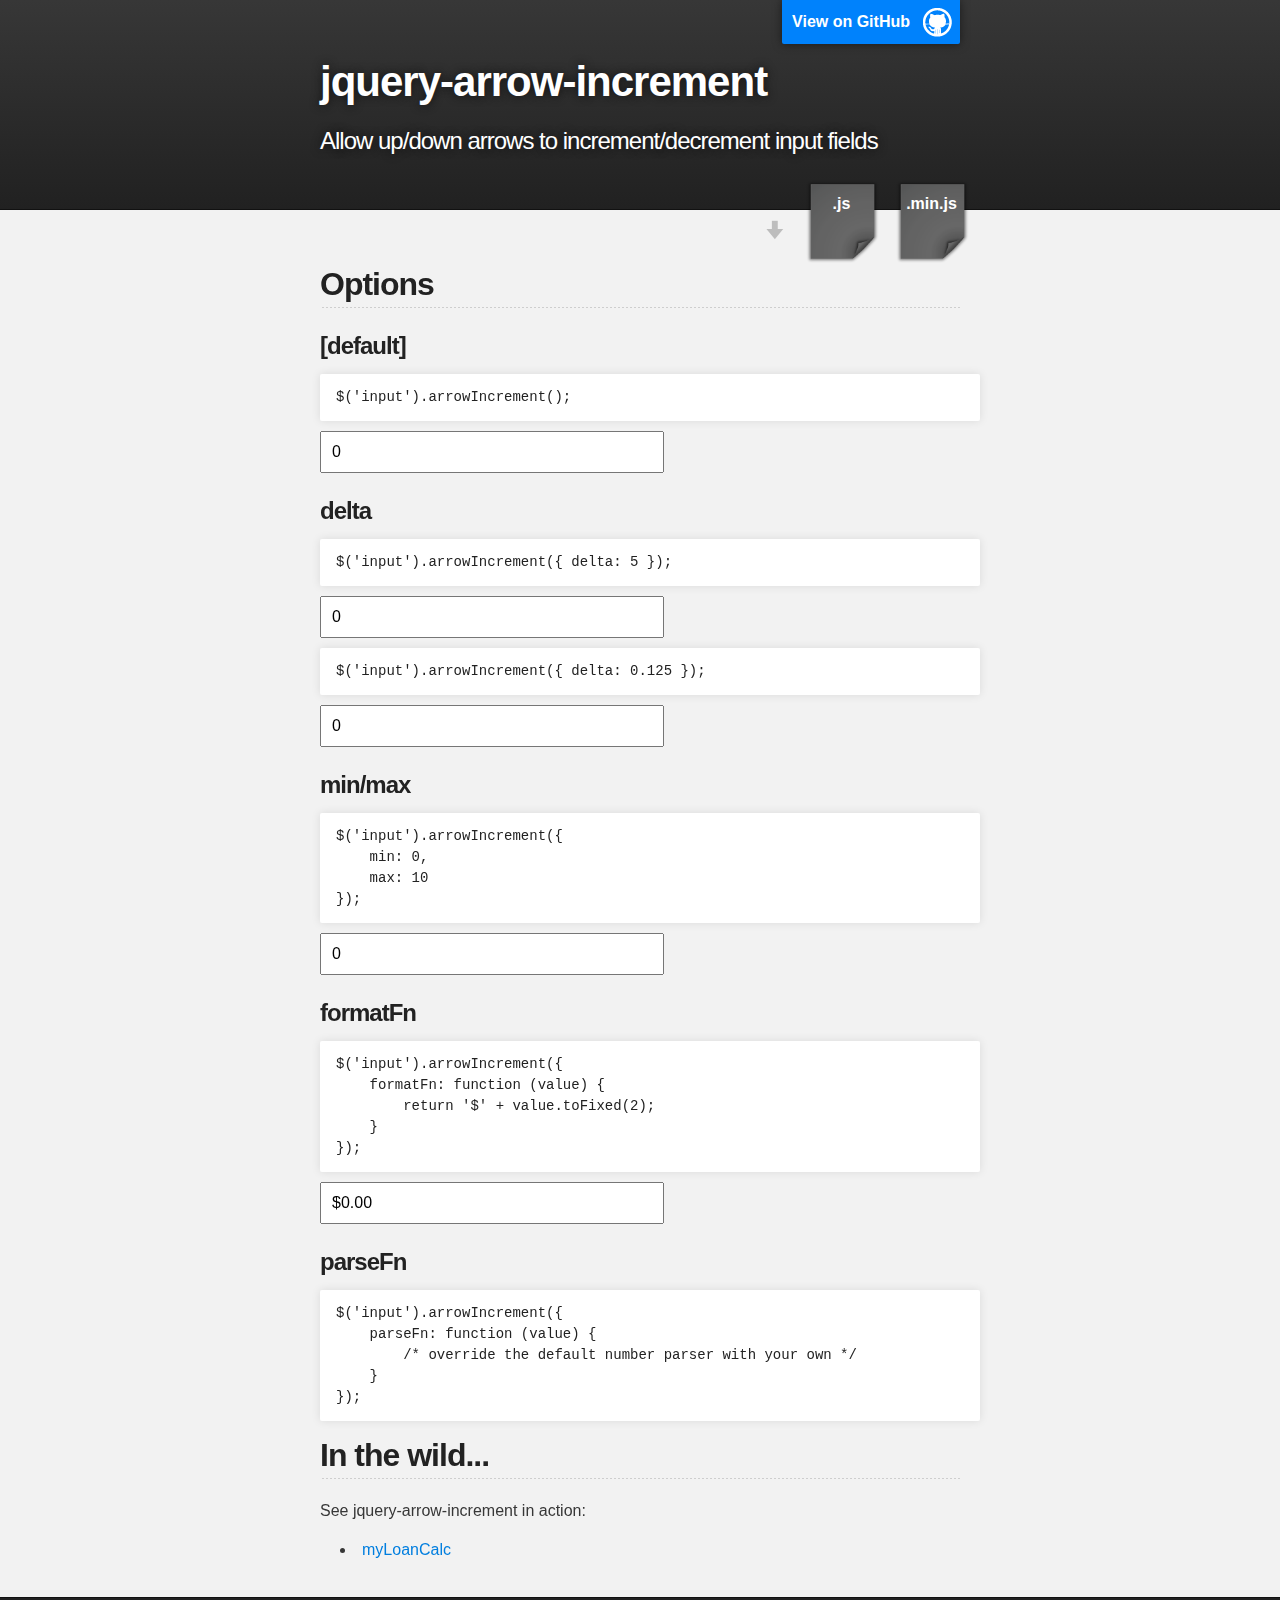
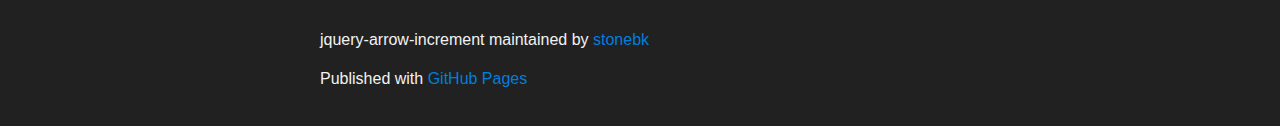
<file: index.html>
<!DOCTYPE html>
<html>

  <head>
    <meta charset='utf-8' />
    <meta http-equiv="X-UA-Compatible" content="chrome=1" />
    <meta name="description" content="Jquery-arrow-increment : Allow up/down arrows to increment/decrement input fields" />

    <link rel="stylesheet" type="text/css" media="screen" href="stylesheets/stylesheet.css">
    <link rel="stylesheet" type="text/css" media="screen" href="stylesheets/arrow-increment.css">

    <title>jquery-arrow-increment</title>
    <script src="//ajax.googleapis.com/ajax/libs/jquery/1.8.3/jquery.min.js"></script>
    <script type="text/javascript" src="scripts/jquery.arrow-increment.min.js"></script>
  </head>

  <body>

    <!-- HEADER -->
    <div id="header_wrap" class="outer">
        <header class="inner">
          <a id="forkme_banner" href="https://github.com/stonebk/jquery-arrow-increment">View on GitHub</a>

          <h1 id="project_title">jquery-arrow-increment</h1>
          <h2 id="project_tagline">Allow up/down arrows to increment/decrement input fields</h2>

            <section id="downloads">
              <a class="download_link" href="https://raw.github.com/stonebk/jquery-arrow-increment/master/jquery.arrow-increment.min.js"><span>.min.js</span></a>
              <a class="download_link" href="https://raw.github.com/stonebk/jquery-arrow-increment/master/jquery.arrow-increment.js"><span>.js</span></a>
            </section>
        </header>
    </div>

    <!-- MAIN CONTENT -->
    <div id="main_content_wrap" class="outer">
      <section id="main_content" class="inner">
        <h2>Options</h2>

        <h3>[default]</h3>
        <pre><code>$('input').arrowIncrement();</code></pre>
        <input id="default" type="text" value="0">
        <script>$('#default').arrowIncrement();</script>

        <h3>delta</h3>
        <pre><code>$('input').arrowIncrement({ delta: 5 });</code></pre>
        <input id="delta" type="text" value="0">
        <script>$('#delta').arrowIncrement({ delta: 5 });</script>

        <pre><code>$('input').arrowIncrement({ delta: 0.125 });</code></pre>
        <input id="delta-decimal" type="text" value="0">
        <script>$('#delta-decimal').arrowIncrement({ delta: 0.125 });</script>

        <h3>min/max</h3>
        <pre><code>$('input').arrowIncrement({
    min: 0,
    max: 10
});</code></pre>
        <input id="min-max" type="text" value="0">
        <script>$('#min-max').arrowIncrement({ min: 0, max: 10 });</script>

        <h3>formatFn</h3>
        <pre><code>$('input').arrowIncrement({
    formatFn: function (value) {
        return '$' + value.toFixed(2);
    }
});</code></pre>
        <input id="format" type="text" value="$0.00">
        <script>$('#format').arrowIncrement({ formatFn: function (value) { return '$' + value.toFixed(2); } });</script>

        <h3>parseFn</h3>
        <pre><code>$('input').arrowIncrement({
    parseFn: function (value) {
        /* override the default number parser with your own */
    }
});</code></pre>

        <h2>In the wild...</h3>
        <p>See jquery-arrow-increment in action:</p>
        <ul>
          <li><a href="http://myloancalc.com">myLoanCalc</a></li>
        </ul>

      </section>
    </div>

    <!-- FOOTER  -->
    <div id="footer_wrap" class="outer">
      <footer class="inner">
        <p class="copyright">jquery-arrow-increment maintained by <a href="https://github.com/stonebk">stonebk</a></p>
        <p>Published with <a href="http://pages.github.com">GitHub Pages</a></p>
      </footer>
    </div>

    <script type="text/javascript">

      var _gaq = _gaq || [];
      _gaq.push(['_setAccount', 'UA-37088981-1']);
      _gaq.push(['_trackPageview']);

      (function() {
      var ga = document.createElement('script'); ga.type = 'text/javascript'; ga.async = true;
      ga.src = ('https:' == document.location.protocol ? 'https://ssl' : 'http://www') + '.google-analytics.com/ga.js';
      var s = document.getElementsByTagName('script')[0]; s.parentNode.insertBefore(ga, s);
      })();

    </script>
  </body>
</html>
</file>
<file: stylesheets/stylesheet.css>
/*******************************************************************************
Slate Theme for GitHub Pages
by Jason Costello, @jsncostello
*******************************************************************************/

@import url(pygment_trac.css);

/*******************************************************************************
MeyerWeb Reset
*******************************************************************************/

html, body, div, span, applet, object, iframe,
h1, h2, h3, h4, h5, h6, p, blockquote, pre,
a, abbr, acronym, address, big, cite, code,
del, dfn, em, img, ins, kbd, q, s, samp,
small, strike, strong, sub, sup, tt, var,
b, u, i, center,
dl, dt, dd, ol, ul, li,
fieldset, form, label, legend,
table, caption, tbody, tfoot, thead, tr, th, td,
article, aside, canvas, details, embed,
figure, figcaption, footer, header, hgroup,
menu, nav, output, ruby, section, summary,
time, mark, audio, video {
  margin: 0;
  padding: 0;
  border: 0;
  font: inherit;
  vertical-align: baseline;
}

/* HTML5 display-role reset for older browsers */
article, aside, details, figcaption, figure,
footer, header, hgroup, menu, nav, section {
  display: block;
}

ol, ul {
  list-style: none;
}

blockquote, q {
}

table {
  border-collapse: collapse;
  border-spacing: 0;
}

a:focus {
  outline: none;
}

/*******************************************************************************
Theme Styles
*******************************************************************************/

body {
  box-sizing: border-box;
  color:#373737;
  background: #212121;
  font-size: 16px;
  font-family: 'Myriad Pro', Calibri, Helvetica, Arial, sans-serif;
  line-height: 1.5;
  -webkit-font-smoothing: antialiased;
}

h1, h2, h3, h4, h5, h6 {
  margin: 10px 0;
  font-weight: 700;
  color:#222222;
  font-family: 'Lucida Grande', 'Calibri', Helvetica, Arial, sans-serif;
  letter-spacing: -1px;
}

h1 {
  font-size: 36px;
  font-weight: 700;
}

h2 {
  padding-bottom: 10px;
  font-size: 32px;
  background: url('../images/bg_hr.png') repeat-x bottom;
}

h3 {
  font-size: 24px;
}

h4 {
  font-size: 21px;
}

h5 {
  font-size: 18px;
}

h6 {
  font-size: 16px;
}

p {
  margin: 10px 0 15px 0;
}

footer p {
  color: #f2f2f2;
}

a {
  text-decoration: none;
  color: #007edf;
  text-shadow: none;

  transition: color 0.5s ease;
  transition: text-shadow 0.5s ease;
  -webkit-transition: color 0.5s ease;
  -webkit-transition: text-shadow 0.5s ease;
  -moz-transition: color 0.5s ease;
  -moz-transition: text-shadow 0.5s ease;
  -o-transition: color 0.5s ease;
  -o-transition: text-shadow 0.5s ease;
  -ms-transition: color 0.5s ease;
  -ms-transition: text-shadow 0.5s ease;
}

#main_content a:hover {
  color: #0069ba;
  text-shadow: #0090ff 0px 0px 2px;
}

footer a:hover {
  color: #43adff;
  text-shadow: #0090ff 0px 0px 2px;
}

em {
  font-style: italic;
}

strong {
  font-weight: bold;
}

img {
  position: relative;
  margin: 0 auto;
  max-width: 739px;
  padding: 5px;
  margin: 10px 0 10px 0;
  border: 1px solid #ebebeb;

  box-shadow: 0 0 5px #ebebeb;
  -webkit-box-shadow: 0 0 5px #ebebeb;
  -moz-box-shadow: 0 0 5px #ebebeb;
  -o-box-shadow: 0 0 5px #ebebeb;
  -ms-box-shadow: 0 0 5px #ebebeb;
}

pre, code {
  width: 100%;
  color: #222;
  background-color: #fff;

  font-family: Monaco, "Bitstream Vera Sans Mono", "Lucida Console", Terminal, monospace;
  font-size: 14px;

  border-radius: 2px;
  -moz-border-radius: 2px;
  -webkit-border-radius: 2px;



}

pre {
  width: 100%;
  padding: 10px;
  box-shadow: 0 0 10px rgba(0,0,0,.1);
  overflow: auto;
}

code {
  padding: 3px;
  margin: 0 3px;
  box-shadow: 0 0 10px rgba(0,0,0,.1);
}

pre code {
  display: block;
  box-shadow: none;
}

blockquote {
  color: #666;
  margin-bottom: 20px;
  padding: 0 0 0 20px;
  border-left: 3px solid #bbb;
}

ul, ol, dl {
  margin-bottom: 15px
}

ul li {
  list-style: inside;
  padding-left: 20px;
}

ol li {
  list-style: decimal inside;
  padding-left: 20px;
}

dl dt {
  font-weight: bold;
}

dl dd {
  padding-left: 20px;
  font-style: italic;
}

dl p {
  padding-left: 20px;
  font-style: italic;
}

hr {
  height: 1px;
  margin-bottom: 5px;
  border: none;
  background: url('../images/bg_hr.png') repeat-x center;
}

table {
  border: 1px solid #373737;
  margin-bottom: 20px;
  text-align: left;
 }

th {
  font-family: 'Lucida Grande', 'Helvetica Neue', Helvetica, Arial, sans-serif;
  padding: 10px;
  background: #373737;
  color: #fff;
 }

td {
  padding: 10px;
  border: 1px solid #373737;
 }

form {
  background: #f2f2f2;
  padding: 20px;
}

img {
  width: 100%;
  max-width: 100%;
}

/*******************************************************************************
Full-Width Styles
*******************************************************************************/

.outer {
  width: 100%;
}

.inner {
  position: relative;
  max-width: 640px;
  padding: 20px 10px;
  margin: 0 auto;
}

#forkme_banner {
  display: block;
  position: absolute;
  top:0;
  right: 10px;
  z-index: 10;
  padding: 10px 50px 10px 10px;
  color: #fff;
  background: url('../images/blacktocat.png') #0090ff no-repeat 95% 50%;
  font-weight: 700;
  box-shadow: 0 0 10px rgba(0,0,0,.5);
  border-bottom-left-radius: 2px;
  border-bottom-right-radius: 2px;
}

#header_wrap {
  background: #212121;
  background: -moz-linear-gradient(top, #373737, #212121);
  background: -webkit-linear-gradient(top, #373737, #212121);
  background: -ms-linear-gradient(top, #373737, #212121);
  background: -o-linear-gradient(top, #373737, #212121);
  background: linear-gradient(top, #373737, #212121);
}

#header_wrap .inner {
  padding: 50px 10px 30px 10px;
}

#project_title {
  margin: 0;
  color: #fff;
  font-size: 42px;
  font-weight: 700;
  text-shadow: #111 0px 0px 10px;
}

#project_tagline {
  color: #fff;
  font-size: 24px;
  font-weight: 300;
  background: none;
  text-shadow: #111 0px 0px 10px;
}

#downloads {
  position: absolute;
  width: 210px;
  z-index: 10;
  bottom: -40px;
  right: 0;
  height: 70px;
  background: url('../images/icon_download.png') no-repeat 0% 90%;
}

.zip_download_link {
  display: block;
  float: right;
  width: 90px;
  height:70px;
  text-indent: -5000px;
  overflow: hidden;
  background: url(../images/sprite_download.png) no-repeat bottom left;
}

.tar_download_link {
  display: block;
  float: right;
  width: 90px;
  height:70px;
  text-indent: -5000px;
  overflow: hidden;
  background: url(../images/sprite_download.png) no-repeat bottom right;
  margin-left: 10px;
}

.zip_download_link:hover {
  background: url(../images/sprite_download.png) no-repeat top left;
}

.tar_download_link:hover {
  background: url(../images/sprite_download.png) no-repeat top right;
}

#main_content_wrap {
  background: #f2f2f2;
  border-top: 1px solid #111;
  border-bottom: 1px solid #111;
}

#main_content {
  padding-top: 40px;
}

#footer_wrap {
  background: #212121;
}



/*******************************************************************************
Small Device Styles
*******************************************************************************/

@media screen and (max-width: 480px) {
  body {
    font-size:14px;
  }

  #downloads {
    display: none;
  }

  .inner {
    min-width: 320px;
    max-width: 480px;
  }

  #project_title {
  font-size: 32px;
  }

  h1 {
    font-size: 28px;
  }

  h2 {
    font-size: 24px;
  }

  h3 {
    font-size: 21px;
  }

  h4 {
    font-size: 18px;
  }

  h5 {
    font-size: 14px;
  }

  h6 {
    font-size: 12px;
  }

  code, pre {
    min-width: 320px;
    max-width: 480px;
    font-size: 11px;
  }

}
</file>
<file: stylesheets/arrow-increment.css>
input {
    padding: 10px;
    font-size: 16px;
    width: 50%;
    margin: 10px 0;
}
.download_link {
    display: block;
    float: right;
    width: 80px;
    height: 85px;
    overflow: hidden;
    background: url(../images/sprite_download.png) no-repeat top left;
    background-size: 85px 170px;
    margin-left: 10px;
}
.download_link:hover {
    background-position: bottom left;
}
.download_link span {
    display: block;
    text-align: right;
    margin: 13px 0 0 3px;
    text-align: center;
    color: #fff;
    font-weight: 700;
}
#forkme_banner {
    background-color: #0082fc;
}
</file>
